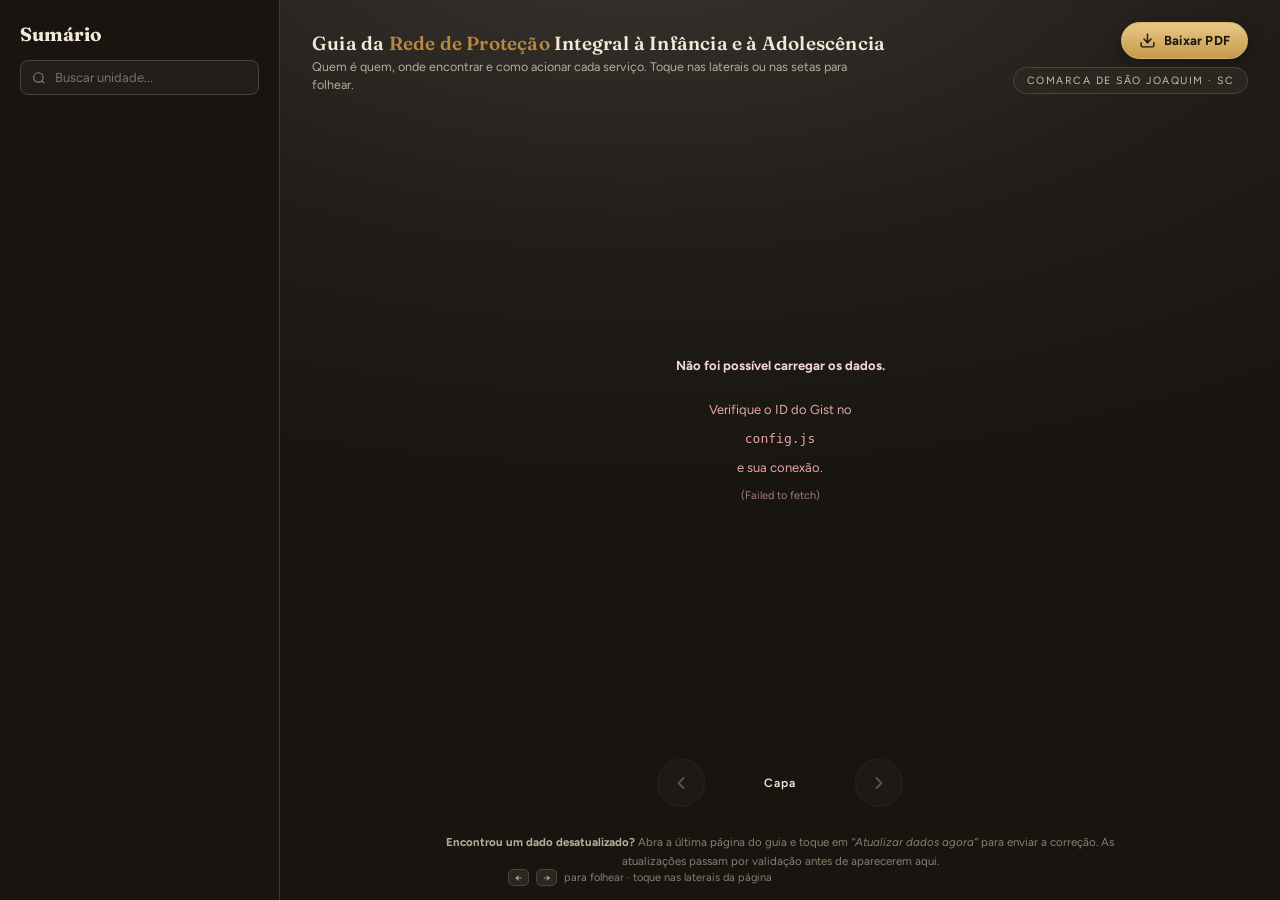
<file: index.html>
<!DOCTYPE html>
<html lang="pt-BR">
<head>
<meta charset="UTF-8">
<meta name="viewport" content="width=device-width, initial-scale=1.0, viewport-fit=cover">
<title>Guia da Rede de Proteção — São Joaquim/SC</title>
<meta name="description" content="Guia da Rede de Proteção Integral à Infância e à Adolescência — São Joaquim/SC. Quem é quem, onde encontrar e como acionar cada serviço.">
<meta name="theme-color" content="#16403d">
<link rel="manifest" href="manifest.webmanifest">
<link rel="icon" href="icons/icon-192.png">
<link rel="apple-touch-icon" href="icons/icon-192.png">
<link rel="preconnect" href="https://fonts.googleapis.com">
<link rel="preconnect" href="https://fonts.gstatic.com" crossorigin>
<link href="https://fonts.googleapis.com/css2?family=Fraunces:ital,opsz,wght@0,9..144,400;0,9..144,500;0,9..144,600;0,9..144,700;1,9..144,500&family=Figtree:wght@400;500;600;700;800&display=swap" rel="stylesheet">
<link rel="stylesheet" href="styles.css">
</head>
<body>

<!-- MENU LATERAL COM BUSCA -->
<aside class="sidebar" id="sidebar">
  <div class="sidebar-head">
    <h2>Sumário</h2>
    <button id="sidebar-close" class="sidebar-close" aria-label="Fechar menu">×</button>
  </div>
  <div class="sidebar-search">
    <svg viewBox="0 0 24 24" fill="none" stroke="currentColor" stroke-width="2"><circle cx="11" cy="11" r="8"/><line x1="21" y1="21" x2="16.65" y2="16.65"/></svg>
    <input type="text" id="s-input" placeholder="Buscar unidade..." autocomplete="off">
  </div>
  <div class="sidebar-body" id="s-list">
    <!-- Lista será injetada dinamicamente pelo app.js -->
  </div>
</aside>

<!-- BARRA SUPERIOR -->
<div class="topbar">
  <div class="tb-left" style="display: flex; gap: 14px; align-items: flex-start;">
    <!-- Botão de abrir menu no Mobile -->
    <button class="menu-btn" id="menu-btn" aria-label="Abrir menu">
      <svg viewBox="0 0 24 24" fill="none" stroke="currentColor" stroke-width="2.5" stroke-linecap="round"><line x1="3" y1="12" x2="21" y2="12"/><line x1="3" y1="6" x2="21" y2="6"/><line x1="3" y1="18" x2="21" y2="18"/></svg>
    </button>
    <div>
      <h1>Guia da <b>Rede de Proteção</b> Integral à Infância e à Adolescência</h1>
      <p>Quem é quem, onde encontrar e como acionar cada serviço. Toque nas laterais ou nas setas para folhear.</p>
    </div>
  </div>
  <div class="tb-right">
    <div class="tb-actions">
      <button class="dl-btn" id="dl" aria-label="Baixar guia em PDF">
        <svg viewBox="0 0 24 24" fill="none" stroke="currentColor" stroke-width="2" stroke-linecap="round" stroke-linejoin="round"><path d="M21 15v4a2 2 0 0 1-2 2H5a2 2 0 0 1-2-2v-4"/><polyline points="7 10 12 15 17 10"/><line x1="12" y1="15" x2="12" y2="3"/></svg>
        <span>Baixar PDF</span>
      </button>
    </div>
    <div class="badge">Comarca de São Joaquim · SC</div>
  </div>
</div>

<!-- ÁREA DO LIVRO -->
<div class="stage">
  <div class="scaler" id="scaler">
    <div class="scene">
      <div class="book" id="book">
        <div class="loading"><div class="spinner"></div>Carregando o guia…</div>
      </div>
    </div>
  </div>
</div>

<div class="controls">
  <button class="nav" id="prev" aria-label="Página anterior" disabled>
    <svg viewBox="0 0 24 24" fill="none" stroke="currentColor" stroke-width="2.2" stroke-linecap="round" stroke-linejoin="round"><polyline points="15 18 9 12 15 6"/></svg>
  </button>
  <div class="counter"><b id="cur">Capa</b> <span id="tot"></span></div>
  <button class="nav" id="next" aria-label="Próxima página" disabled>
    <svg viewBox="0 0 24 24" fill="none" stroke="currentColor" stroke-width="2.2" stroke-linecap="round" stroke-linejoin="round"><polyline points="9 18 15 12 9 6"/></svg>
  </button>
</div>

<div class="note">
  <b>Encontrou um dado desatualizado?</b> Abra a última página do guia e toque em
  <i>“Atualizar dados agora”</i> para enviar a correção. As atualizações passam por validação antes de aparecerem aqui.
</div>

<div class="hint"><kbd>←</kbd> <kbd>→</kbd> para folhear · toque nas laterais da página</div>

<!-- FORMULÁRIO DE ATUALIZAÇÃO -->
<div class="overlay" id="overlay" role="dialog" aria-modal="true" aria-labelledby="overlay-title">
  <div class="sheet">
    <div class="sheet-head">
      <button class="sheet-close" id="overlay-close" aria-label="Fechar">×</button>
      <div class="rh">Atualização</div>
      <h2 id="overlay-title">Informar dados atualizados</h2>
      <p>Preencha os campos. Sua sugestão é revisada pela coordenação antes de ser publicada.</p>
    </div>

    <div class="sheet-body">
      <div id="form-view">
        <div class="field">
          <label for="f-tipo">O que você deseja fazer?</label>
          <select id="f-tipo">
            <option value="edit">Atualizar dados de uma unidade existente</option>
            <option value="add">Adicionar uma nova unidade</option>
            <option value="del">Sugerir a exclusão de uma unidade</option>
          </select>
        </div>

        <div class="field" id="box-inst">
          <label for="f-inst">Instituição Atual</label>
          <select id="f-inst"><option value="">— selecione —</option></select>
        </div>
        
        <div class="field" id="box-eixo" style="display:none">
          <label for="f-eixo">Eixo (Categoria)</label>
          <select id="f-eixo">
            <option value="social">Assistência Social</option>
            <option value="saude">Saúde</option>
            <option value="edu">Educação</option>
            <option value="ct">Conselho Tutelar</option>
            <option value="just">Sistema de Justiça</option>
          </select>
        </div>

        <div id="box-campos-dados">
          <div class="field">
            <label for="f-nome-inst">Nome da Instituição</label>
            <input id="f-nome-inst" type="text" autocomplete="off" placeholder="Nome correto/novo da unidade">
          </div>
          <div class="field">
            <label for="f-endereco">Endereço</label>
            <input id="f-endereco" type="text" autocomplete="off" placeholder="Rua, número, bairro">
          </div>
          <div class="field-row">
            <div class="field">
              <label for="f-telefone">Telefone</label>
              <input id="f-telefone" type="text" inputmode="tel" placeholder="(49) 0000-0000">
            </div>
            <div class="field">
              <label for="f-whatsapp">WhatsApp</label>
              <input id="f-whatsapp" type="text" inputmode="tel" placeholder="(49) 00000-0000">
            </div>
          </div>
          <div class="field">
            <label for="f-email">E-mail</label>
            <input id="f-email" type="email" autocomplete="off" placeholder="nome@saojoaquim.sc.gov.br">
          </div>
          <div class="field">
            <label for="f-foto">Foto da Unidade (Opcional)</label>
            <input id="f-foto" type="file" accept="image/*" style="background:#f4ecdd; border:1px dashed #d8cab2; cursor:pointer">
          </div>
        </div>

        <div class="field">
          <label for="f-obs">Observação / Motivo</label>
          <textarea id="f-obs" placeholder="Detalhes adicionais ou motivo da exclusão..."></textarea>
        </div>

        <div class="field-row">
          <div class="field">
            <label for="f-nome">Seu nome</label>
            <input id="f-nome" type="text" autocomplete="name" placeholder="Opcional">
          </div>
          <div class="field">
            <label for="f-contato">Seu contato</label>
            <input id="f-contato" type="text" autocomplete="off" placeholder="Telefone ou e-mail (opcional)">
          </div>
        </div>
        <p class="hintline" style="margin-bottom:10px">Seu nome e contato ajudam a confirmar a informação, se necessário.</p>

        <button class="btn-primary" id="f-enviar" type="button">Enviar formulário</button>
        <div class="form-msg" id="form-msg"></div>
      </div>

      <div id="success-view" style="display:none">
        <div class="success-box">
          <div class="check">
            <svg viewBox="0 0 24 24" fill="none" stroke="currentColor" stroke-width="2.4" stroke-linecap="round" stroke-linejoin="round"><polyline points="20 6 9 17 4 12"/></svg>
          </div>
          <h3>Sugestão enviada</h3>
          <p>Obrigado por ajudar a manter o guia vivo. A coordenação vai revisar e publicar a alteração em breve.</p>
          <button class="btn-primary" id="success-close" type="button" style="margin-top:16px">Fechar</button>
        </div>
      </div>
    </div>
  </div>
</div>

<script src="config.js"></script>
<script src="store.js"></script>
<script src="app.js"></script>
<script>
if ("serviceWorker" in navigator) {
  window.addEventListener("load", function () {
    navigator.serviceWorker.register("service-worker.js").catch(function(){});
  });
}
</script>
</body>
</html>
</file>
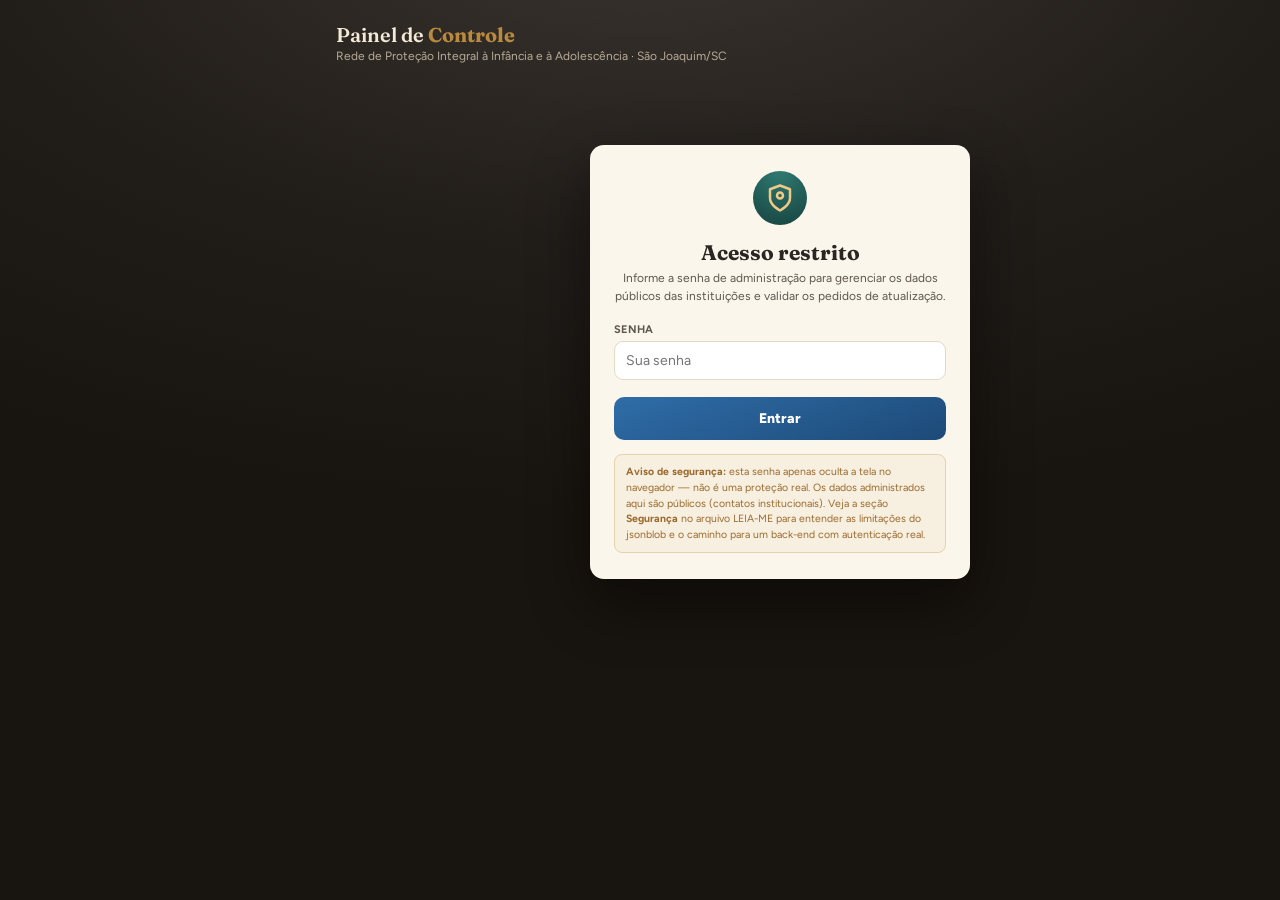
<file: admin.html>
<!DOCTYPE html>
<html lang="pt-BR">
<head>
<meta charset="UTF-8">
<meta name="viewport" content="width=device-width, initial-scale=1.0, viewport-fit=cover">
<title>Painel de Controle — Rede de Proteção · São Joaquim/SC</title>
<meta name="robots" content="noindex,nofollow">
<meta name="theme-color" content="#16403d">
<link rel="icon" href="icons/icon-192.png">
<link rel="apple-touch-icon" href="icons/icon-192.png">
<link rel="preconnect" href="https://fonts.googleapis.com">
<link rel="preconnect" href="https://fonts.gstatic.com" crossorigin>
<link href="https://fonts.googleapis.com/css2?family=Fraunces:ital,opsz,wght@0,9..144,400;0,9..144,500;0,9..144,600;0,9..144,700;1,9..144,500&family=Figtree:wght@400;500;600;700;800&display=swap" rel="stylesheet">
<link rel="stylesheet" href="styles.css">
</head>
<body>

<!-- Barra superior (botões só aparecem após o login) -->
<div class="admin-top">
  <div>
    <h1>Painel de <b>Controle</b></h1>
    <div class="sub">Rede de Proteção Integral à Infância e à Adolescência · São Joaquim/SC</div>
  </div>
  <div id="admin-top-actions" style="display:none;gap:10px">
    <button class="adm-action" id="recarregar" title="Recarregar os dados do servidor">↻ Recarregar</button>
    <button class="adm-action" id="sair">Sair</button>
  </div>
</div>

<!-- Tela de login (gate) -->
<div class="gate" id="gate">
  <div class="crest" aria-hidden="true">
    <svg viewBox="0 0 24 24" fill="none" stroke="#f0c986" stroke-width="2" stroke-linecap="round" stroke-linejoin="round">
      <path d="M12 22s8-4 8-10V5l-8-3-8 3v7c0 6 8 10 8 10z"/>
      <circle cx="12" cy="10" r="2.4"/>
    </svg>
  </div>
  <h2>Acesso restrito</h2>
  <p>Informe a senha de administração para gerenciar os dados públicos das instituições e validar os pedidos de atualização.</p>
  <div class="field">
    <label for="senha">Senha</label>
    <input id="senha" type="password" autocomplete="current-password" placeholder="Sua senha">
  </div>
  <button class="btn-primary" id="entrar">Entrar</button>
  <div id="gate-msg"></div>
  <div class="warn">
    <b>Aviso de segurança:</b> esta senha apenas oculta a tela no navegador — não é uma proteção real.
    Os dados administrados aqui são públicos (contatos institucionais). Veja a seção <b>Segurança</b> no
    arquivo LEIA-ME para entender as limitações do jsonblob e o caminho para um back-end com autenticação real.
  </div>
</div>

<!-- Painel (aparece após o login) -->
<div class="admin-wrap" id="painel" style="display:none">
  <nav class="tabs" id="tabs"></nav>
  <div id="conteudo"></div>
</div>

<!-- Aviso flutuante -->
<div id="toast"></div>

<script src="config.js"></script>
<script src="store.js"></script>
<script src="admin.js"></script>
</body>
</html>
</file>
<file: styles.css>
/* =====================================================================
   STYLES.CSS — Rede de Proteção · São Joaquim
   Base do flipbook preservada do esboço original + formulário + painel.
   ===================================================================== */
:root{
  --pw: 382px;
  --ph: 540px;
  --ink: #2b2622;
  --ink-soft:#5d5750;
  --paper:#fbf6ec;
  --paper-2:#f4ecdd;
  --line:#e4d9c4;
  --gold:#b9893f;
  --c-social:#c5703a;   --c-social-d:#8f4a22;
  --c-saude:#3f8a64;    --c-saude-d:#255a40;
  --c-edu:#3b6ea5;      --c-edu-d:#244a73;
  --c-ct:#7a5aa8;       --c-ct-d:#4f3a72;
  --c-just:#a23a4a;     --c-just-d:#6e2230;
  --c-base:#2b6b6b;
}
*{box-sizing:border-box;margin:0;padding:0;-webkit-tap-highlight-color:transparent}
html,body{height:100%}
body{
  font-family:'Figtree',sans-serif;color:var(--ink);
  background:radial-gradient(1200px 600px at 50% -10%, #3a3530 0%, #211d19 55%, #18140f 100%);
  min-height:100vh;display:flex;flex-direction:column;align-items:center;overflow-x:hidden;
}

/* ---------- topo / toolbar ---------- */
.topbar{width:100%;max-width:980px;padding:22px 22px 6px;display:flex;justify-content:space-between;align-items:flex-end;gap:14px;flex-wrap:wrap}
.topbar h1{font-family:'Fraunces',serif;font-weight:600;color:#f3e9d6;font-size:19px;letter-spacing:.2px}
.topbar h1 b{color:var(--gold);font-weight:600}
.topbar p{color:#b8ab97;font-size:12.5px;margin-top:3px;max-width:560px;line-height:1.45}
.badge{font-size:10.5px;letter-spacing:1.5px;text-transform:uppercase;color:#cdbfa6;border:1px solid #4a443c;border-radius:30px;padding:6px 13px;white-space:nowrap;background:#2b2620}
.tb-right{display:flex;flex-direction:column;align-items:flex-end;gap:8px}
.tb-actions{display:flex;gap:8px;flex-wrap:wrap;justify-content:flex-end}

/* ---------- cena do livro ---------- */
.stage{flex:1;width:100%;display:flex;justify-content:center;align-items:center;padding:14px 10px 4px}
.scaler{transform-origin:center center}
.scene{perspective:2400px;display:flex;justify-content:center;align-items:center}
.book{position:relative;width:var(--pw);height:var(--ph);transition:transform .65s cubic-bezier(.6,.05,.3,1);transform-style:preserve-3d}
.book::after{content:"";position:absolute;left:-6%;right:-6%;bottom:-26px;height:34px;background:radial-gradient(60% 100% at 50% 0,rgba(0,0,0,.45),transparent 75%);filter:blur(2px);z-index:-2}
.paper{position:absolute;top:0;left:0;width:100%;height:100%;transform-origin:left center;transform-style:preserve-3d;transition:transform .65s cubic-bezier(.6,.05,.3,1)}
.paper.flipped{transform:rotateY(-180deg)}
.face{position:absolute;inset:0;backface-visibility:hidden;-webkit-backface-visibility:hidden;overflow:hidden;background:var(--paper);display:flex;flex-direction:column}
.face.back{transform:rotateY(180deg)}
.face.front{box-shadow:inset 9px 0 22px -16px rgba(0,0,0,.5)}
.face.back{box-shadow:inset -9px 0 22px -16px rgba(0,0,0,.5)}

/* ---------- conteúdo da página ---------- */
.pg{position:relative;width:100%;height:100%;padding:20px 20px 14px;display:flex;flex-direction:column;
  background:linear-gradient(180deg, rgba(255,255,255,.35), rgba(0,0,0,0) 18%),
    repeating-linear-gradient(0deg, rgba(120,90,40,.022) 0 2px, transparent 2px 4px), var(--paper)}
.pgnum{position:absolute;bottom:8px;font-size:10px;color:#b3a78f;letter-spacing:.5px}
.pgnum.l{left:18px}.pgnum.r{right:18px}
.rh{font-size:9px;letter-spacing:2px;text-transform:uppercase;color:#b3a78f;margin-bottom:10px;display:flex;gap:8px;align-items:center}
.rh::before{content:"";width:18px;height:1px;background:currentColor;opacity:.6}
.eixo-tab{position:absolute;top:0;right:0;width:9px;height:100%;background:var(--ac)}
.kicker{font-size:10px;letter-spacing:2px;text-transform:uppercase;font-weight:700;color:var(--ac)}
h2.card-t{font-family:'Fraunces',serif;font-weight:600;font-size:21px;line-height:1.08;margin:5px 0 2px;color:var(--ink)}
.sub-t{font-size:11px;color:var(--ink-soft);font-style:italic;font-family:'Fraunces',serif}

/* moldura da foto */
.photo{margin:12px 0 12px;height:140px;border-radius:6px;position:relative;overflow:hidden;
  background:linear-gradient(135deg,color-mix(in srgb,var(--ac) 16%,#fff) 0%,color-mix(in srgb,var(--ac) 6%,#fff) 100%);
  border:1px dashed color-mix(in srgb,var(--ac) 55%,#fff);
  display:flex;flex-direction:column;align-items:center;justify-content:center;gap:7px;
  background-size:cover;background-position:center}
.photo svg{width:46px;height:46px;color:color-mix(in srgb,var(--ac) 70%,#7a6f5c)}
.photo span{font-size:10px;letter-spacing:1px;text-transform:uppercase;color:color-mix(in srgb,var(--ac) 65%,#7a6f5c);font-weight:600}
.photo::after{content:"";position:absolute;inset:0;background:linear-gradient(115deg,rgba(255,255,255,.5),transparent 40%)}
.photo.has-img{border-style:solid;border-color:color-mix(in srgb,var(--ac) 30%,#fff)}
.photo.has-img svg,.photo.has-img span{display:none}
.photo.has-img::after{background:linear-gradient(0deg,rgba(0,0,0,.12),transparent 45%)}

/* contatos */
.contacts{display:flex;flex-direction:column;gap:7px;margin-top:2px}
.crow{display:flex;gap:9px;align-items:flex-start;font-size:11.5px;line-height:1.3}
.crow svg{width:14px;height:14px;flex:none;margin-top:1px;color:var(--ac)}
.crow .lbl{color:var(--ink-soft)}
.crow a{color:var(--ink);text-decoration:none;border-bottom:1px solid color-mix(in srgb,var(--ac) 35%,#fff)}
.fill{border-bottom:1.4px dotted color-mix(in srgb,var(--ac) 50%,#b8a98c);color:#9c937f;font-style:italic;padding:0 3px;min-width:46px;display:inline-block}
.val{color:var(--ink)}
.desc{font-size:11px;line-height:1.5;color:var(--ink-soft);margin-top:auto;padding-top:10px;border-top:1px solid var(--line)}
.desc b{color:var(--ink);font-weight:600}

/* CAPA */
.cover{background:radial-gradient(120% 90% at 50% 8%, #2f7a72 0%, #1f5a55 46%, #16403d 100%);color:#f2ead6;align-items:center;text-align:center;justify-content:space-between;padding:30px 24px 26px}
.cover .crest{margin-top:6px}
.cover .ct-k{font-size:10px;letter-spacing:4px;text-transform:uppercase;color:#a9d8cf;margin-bottom:8px}
.cover h1{font-family:'Fraunces',serif;font-weight:600;font-size:33px;line-height:1.02;margin:0 0 10px}
.cover h1 em{font-style:italic;color:#f0c986;display:block;font-size:22px;margin-top:6px}
.cover .line{width:42px;height:2px;background:#f0c986;margin:14px auto}
.cover .place{font-size:13px;letter-spacing:.5px;color:#dcecda}
.cover .comarca{font-size:11px;color:#9fc8c0;margin-top:3px}
.cover .foot{font-size:9.5px;letter-spacing:1px;text-transform:uppercase;color:#86b1a9}

/* CONTRACAPA */
.backcover{background:radial-gradient(120% 100% at 50% 100%,#234,#16403d 60%,#102e2c 100%);color:#dcecda;align-items:center;text-align:center;justify-content:center;gap:14px;padding:34px 26px}
.backcover h3{font-family:'Fraunces',serif;font-weight:500;font-size:17px;font-style:italic;line-height:1.4;color:#f2ead6}
.backcover p{font-size:11px;line-height:1.6;color:#a9c9c2;max-width:240px}
.backcover .tiny{font-size:9px;letter-spacing:1.5px;text-transform:uppercase;color:#7da39b;margin-top:8px}

/* APRESENTAÇÃO */
.prose .rh{color:var(--c-base)}
.prose h2{font-family:'Fraunces',serif;font-weight:600;font-size:22px;line-height:1.1;margin:4px 0 10px;color:var(--ink)}
.prose p{font-size:11.5px;line-height:1.6;color:var(--ink-soft);margin-bottom:9px}
.prose p b{color:var(--ink)}
.prose .sign{margin-top:auto;font-family:'Fraunces',serif;font-style:italic;font-size:11px;color:var(--c-base);padding-top:10px;border-top:1px solid var(--line)}

/* SUMÁRIO */
.toc .rh{color:var(--c-base)}
.toc h2{font-family:'Fraunces',serif;font-weight:600;font-size:23px;margin:4px 0 14px}
.toc ul{list-style:none;display:flex;flex-direction:column;gap:10px}
.toc li{display:flex;align-items:center;gap:10px;font-size:12.5px}
.toc .dot{width:11px;height:11px;border-radius:3px;flex:none;background:var(--cc)}
.toc .nm{font-weight:600;color:var(--ink)}
.toc .pp{margin-left:auto;font-variant-numeric:tabular-nums;color:#b3a78f;font-size:11px;border-bottom:1px dotted #d8cab2;flex:1;text-align:right;margin-left:8px}
.toc .pp b{color:var(--ink-soft);font-weight:600;background:var(--paper);padding-left:6px}

/* DIVISÓRIA */
.divider{background:linear-gradient(150deg,var(--ac) 0%,var(--ac-d) 100%);color:#fff;align-items:flex-start;justify-content:center;text-align:left;padding:30px 26px;gap:0;position:relative;overflow:hidden}
.divider::before{content:"";position:absolute;right:-40px;top:-40px;width:200px;height:200px;border:24px solid rgba(255,255,255,.08);border-radius:50%}
.divider::after{content:"";position:absolute;right:30px;bottom:-60px;width:150px;height:150px;border:18px solid rgba(255,255,255,.07);border-radius:50%}
.divider .dk{font-size:11px;letter-spacing:4px;text-transform:uppercase;opacity:.8;margin-bottom:auto}
.divider .dn{font-size:46px;font-family:'Fraunces',serif;font-weight:600;opacity:.32;line-height:1}
.divider h2{font-family:'Fraunces',serif;font-weight:600;font-size:30px;line-height:1.04;margin:6px 0 12px;position:relative;z-index:1}
.divider p{font-size:12px;line-height:1.55;opacity:.95;max-width:280px;position:relative;z-index:1}
.divider .units{margin-top:18px;display:flex;flex-wrap:wrap;gap:6px;position:relative;z-index:1}
.divider .units span{font-size:10px;background:rgba(255,255,255,.18);padding:4px 9px;border-radius:20px;font-weight:600;letter-spacing:.3px}

/* CANAIS */
.channels .rh{color:var(--c-just)}
.channels h2{font-family:'Fraunces',serif;font-weight:600;font-size:20px;margin:4px 0 12px}
.chan{display:flex;align-items:center;gap:11px;padding:9px 0;border-bottom:1px solid var(--line)}
.chan .big{font-family:'Fraunces',serif;font-weight:700;font-size:20px;color:var(--c-just-d);min-width:60px}
.chan .t{font-size:11.5px;line-height:1.3}
.chan .t b{display:block;font-weight:700;color:var(--ink);font-size:12px}
.chan .t span{color:var(--ink-soft)}

/* ATUALIZAÇÃO / QR */
.update{background:linear-gradient(160deg,#244a73 0%,#152d49 100%);color:#e7eef6;align-items:center;text-align:center;justify-content:center;gap:14px;padding:30px 24px}
.update .rh{color:#9bb8d8}
.update h2{font-family:'Fraunces',serif;font-weight:600;font-size:21px;line-height:1.12;color:#fff}
.update p{font-size:11px;line-height:1.55;color:#bcceea;max-width:250px}
.qr{width:118px;height:118px;background:#fff;border-radius:10px;padding:9px;box-shadow:0 10px 24px rgba(0,0,0,.35);display:flex;align-items:center;justify-content:center}
.qr img,.qr svg{width:100%;height:100%}
.update .url{font-size:10.5px;letter-spacing:.3px;color:#cfe0f5;background:rgba(255,255,255,.12);padding:7px 12px;border-radius:8px;word-break:break-all}
.update .cycle{font-size:9px;letter-spacing:1.5px;text-transform:uppercase;color:#8db0d6;margin-top:4px}
.btn-update{margin-top:6px;border:none;cursor:pointer;font-family:'Figtree',sans-serif;font-weight:700;font-size:12px;color:#152d49;background:#e8c887;border-radius:24px;padding:9px 18px;transition:.18s}
.btn-update:hover{filter:brightness(1.06);transform:translateY(-1px)}

/* controles */
.controls{display:flex;align-items:center;gap:16px;padding:10px 0 26px;color:#cdbfa6}
.nav{width:48px;height:48px;border-radius:50%;border:1px solid #4a443c;background:#2b2620;color:#e9dcc4;cursor:pointer;display:flex;align-items:center;justify-content:center;transition:.18s}
.nav:hover:not(:disabled){background:var(--gold);border-color:var(--gold);color:#1b1712;transform:translateY(-2px)}
.nav:disabled{opacity:.32;cursor:default}
.nav svg{width:20px;height:20px}
.counter{font-size:12px;letter-spacing:1px;min-width:118px;text-align:center;font-variant-numeric:tabular-nums}
.counter b{color:#f3e9d6;font-weight:600}
.hint{position:fixed;bottom:14px;left:50%;transform:translateX(-50%);font-size:11px;color:#8a7f6c;display:flex;gap:7px;align-items:center;pointer-events:none}
kbd{background:#2b2620;border:1px solid #4a443c;border-radius:5px;padding:1px 6px;font-family:inherit;font-size:10px;color:#cdbfa6}
.note{max-width:760px;margin:0 auto 30px;padding:0 22px;color:#8a7f6c;font-size:11.5px;line-height:1.6;text-align:center}
.note b{color:#b8ab97}
@media (max-width:520px){ .hint{display:none} }

/* botões dourados (PDF, etc.) */
.dl-btn{display:inline-flex;align-items:center;gap:8px;cursor:pointer;font-family:'Figtree',sans-serif;font-size:13px;font-weight:700;letter-spacing:.2px;color:#1b1712;background:linear-gradient(180deg,#e8c887,#c79a4b);border:1px solid #d8b76e;border-radius:30px;padding:9px 17px;box-shadow:0 6px 16px rgba(0,0,0,.32);transition:.18s;text-decoration:none}
.dl-btn:hover{transform:translateY(-2px);box-shadow:0 9px 22px rgba(0,0,0,.4);filter:brightness(1.05)}
.dl-btn:active{transform:translateY(0)}
.dl-btn svg{width:17px;height:17px}
.dl-btn:disabled{opacity:.6;cursor:default;transform:none}
.dl-btn.ghost{background:transparent;color:#e9dcc4;border-color:#4a443c;box-shadow:none}
.dl-btn.ghost:hover{background:#2b2620;filter:none}

/* estado de carregamento do livro */
.loading{color:#cdbfa6;font-size:13px;display:flex;flex-direction:column;align-items:center;gap:14px;padding:60px 10px;text-align:center}
.spinner{width:34px;height:34px;border-radius:50%;border:3px solid #4a443c;border-top-color:var(--gold);animation:spin 1s linear infinite}
@keyframes spin{to{transform:rotate(360deg)}}
.loading.err{color:#e6a6a6}
.loading.err b{color:#f3d6d6}

/* =====================================================================
   FORMULÁRIO PÚBLICO (overlay)
   ===================================================================== */
.overlay{position:fixed;inset:0;z-index:60;background:rgba(16,12,8,.72);backdrop-filter:blur(3px);display:none;align-items:flex-start;justify-content:center;padding:28px 14px;overflow-y:auto}
.overlay.open{display:flex}
.sheet{width:100%;max-width:460px;background:var(--paper);border-radius:14px;overflow:hidden;box-shadow:0 30px 70px rgba(0,0,0,.5);animation:rise .3s cubic-bezier(.2,.7,.3,1)}
@keyframes rise{from{transform:translateY(18px);opacity:0}to{transform:none;opacity:1}}
.sheet-head{background:linear-gradient(160deg,#244a73,#152d49);color:#fff;padding:18px 20px;position:relative}
.sheet-head .rh{color:#9bb8d8;margin-bottom:6px}
.sheet-head h2{font-family:'Fraunces',serif;font-weight:600;font-size:20px;line-height:1.12}
.sheet-head p{font-size:11.5px;color:#bcceea;margin-top:6px;line-height:1.5}
.sheet-close{position:absolute;top:14px;right:14px;width:30px;height:30px;border-radius:50%;border:none;background:rgba(255,255,255,.16);color:#fff;font-size:18px;cursor:pointer;line-height:1}
.sheet-close:hover{background:rgba(255,255,255,.28)}
.sheet-body{padding:18px 20px 22px}
.field{margin-bottom:13px}
.field label{display:block;font-size:11px;font-weight:700;letter-spacing:.3px;color:var(--ink-soft);text-transform:uppercase;margin-bottom:5px}
.field .hintline{font-size:10.5px;color:#9c937f;font-style:italic;margin-top:4px}
input,select,textarea{width:100%;font-family:'Figtree',sans-serif;font-size:14px;color:var(--ink);background:#fff;border:1px solid var(--line);border-radius:9px;padding:10px 11px;transition:border-color .15s,box-shadow .15s}
textarea{min-height:74px;resize:vertical}
input:focus,select:focus,textarea:focus{outline:none;border-color:var(--c-edu);box-shadow:0 0 0 3px color-mix(in srgb,var(--c-edu) 18%,transparent)}
.field-row{display:flex;gap:10px}
.field-row .field{flex:1}
.btn-primary{width:100%;border:none;cursor:pointer;font-family:'Figtree',sans-serif;font-weight:800;font-size:14px;color:#fff;background:linear-gradient(160deg,#2f6da8,#1d4a78);border-radius:10px;padding:13px;margin-top:6px;transition:.18s}
.btn-primary:hover{filter:brightness(1.06)}
.btn-primary:disabled{opacity:.55;cursor:default;filter:none}
.form-msg{font-size:12.5px;line-height:1.5;padding:11px 13px;border-radius:9px;margin-top:12px;display:none}
.form-msg.ok{display:block;background:#e7f3ec;color:#1f5a3e;border:1px solid #b8ddc6}
.form-msg.bad{display:block;background:#f6e7e7;color:#7a2230;border:1px solid #e2bcbc}
.success-box{text-align:center;padding:14px 6px}
.success-box .check{width:54px;height:54px;border-radius:50%;background:#e7f3ec;color:#1f8a55;display:flex;align-items:center;justify-content:center;margin:0 auto 12px}
.success-box .check svg{width:28px;height:28px}
.success-box h3{font-family:'Fraunces',serif;font-size:19px;color:var(--ink);margin-bottom:6px}
.success-box p{font-size:12.5px;color:var(--ink-soft);line-height:1.55}

/* =====================================================================
   PAINEL DE CONTROLE (admin.html)
   ===================================================================== */
.admin-wrap{width:100%;max-width:920px;padding:0 16px 60px;color:#e9dcc4}
.admin-top{width:100%;max-width:920px;padding:22px 16px 10px;display:flex;justify-content:space-between;align-items:center;gap:12px;flex-wrap:wrap}
.admin-top h1{font-family:'Fraunces',serif;font-weight:600;color:#f3e9d6;font-size:20px}
.admin-top h1 b{color:var(--gold)}
.admin-top .sub{color:#b8ab97;font-size:12px;margin-top:2px}

/* login */
.gate{width:100%;max-width:380px;margin:8vh auto 0;background:var(--paper);border-radius:14px;padding:26px 24px;box-shadow:0 24px 60px rgba(0,0,0,.45);color:var(--ink)}
.gate .crest{width:54px;height:54px;border-radius:50%;background:radial-gradient(120% 120% at 50% 0,#2f7a72,#16403d);display:flex;align-items:center;justify-content:center;margin:0 auto 14px}
.gate .crest svg{width:30px;height:30px}
.gate h2{font-family:'Fraunces',serif;font-size:21px;text-align:center;margin-bottom:4px}
.gate p{font-size:12px;color:var(--ink-soft);text-align:center;margin-bottom:18px;line-height:1.5}
.gate .warn{font-size:10.5px;color:#9c6b2f;background:#f7efdf;border:1px solid #e6d3ac;border-radius:8px;padding:9px 11px;margin-top:14px;line-height:1.5}
.gate #entrar{margin-top:4px}
#gate-msg{display:none;font-size:12px;color:#a23a4a;text-align:center;margin-top:10px;font-weight:600}
.adm-action{font-size:12px;font-weight:700;border:1px solid #4a443c;background:#2b2620;color:#cdbfa6;border-radius:8px;padding:8px 14px;cursor:pointer;transition:.15s}
.adm-action:hover{border-color:var(--gold);color:#f3e9d6}

/* tabs */
.tabs{display:flex;gap:6px;border-bottom:1px solid #4a443c;margin:14px 0 20px;flex-wrap:wrap}
.tab{background:none;border:none;cursor:pointer;font-family:inherit;font-size:13px;font-weight:700;color:#b8ab97;padding:10px 14px;border-bottom:2px solid transparent;transition:.15s}
.tab:hover{color:#f3e9d6}
.tab.active{color:#f3e9d6;border-bottom-color:var(--gold)}
.tab .pill{display:inline-block;min-width:18px;text-align:center;font-size:11px;background:var(--c-just);color:#fff;border-radius:20px;padding:1px 7px;margin-left:6px;vertical-align:1px}

.toolbar-admin{display:flex;gap:8px;flex-wrap:wrap;align-items:center;margin-bottom:16px}
.meter{margin-left:auto;font-size:11px;color:#b8ab97;background:#2b2620;border:1px solid #4a443c;border-radius:20px;padding:6px 12px}
.meter b{color:#f3e9d6}
.meter.high b{color:#e6a6a6}

/* cartões de edição */
.cards-grid{display:grid;grid-template-columns:repeat(auto-fill,minmax(280px,1fr));gap:14px}
.ecard{background:var(--paper);color:var(--ink);border-radius:12px;overflow:hidden;box-shadow:0 8px 22px rgba(0,0,0,.28);border-left:5px solid var(--ac)}
.ecard-head{padding:13px 15px 10px;border-bottom:1px solid var(--line)}
.ecard-head .kicker{color:var(--ac)}
.ecard-head h3{font-family:'Fraunces',serif;font-size:17px;margin-top:2px}
.ecard-head .eixo-nome{font-size:10.5px;color:var(--ink-soft);text-transform:uppercase;letter-spacing:1px}
.ecard-body{padding:13px 15px 16px}
.ecard-body .field label{font-size:10px}
.thumb{width:100%;height:120px;border-radius:8px;background:#efe6d4 center/cover no-repeat;border:1px dashed var(--line);display:flex;align-items:center;justify-content:center;color:#b3a78f;font-size:11px;margin-bottom:8px}
.photo-actions{display:flex;gap:8px;flex-wrap:wrap;margin-bottom:6px}
.mini{font-size:11px;font-weight:700;border:1px solid var(--line);background:#fff;color:var(--ink-soft);border-radius:7px;padding:7px 10px;cursor:pointer;transition:.15s}
.mini:hover{border-color:var(--ac);color:var(--ac)}
.mini.danger:hover{border-color:#a23a4a;color:#a23a4a}
.save-row{display:flex;align-items:center;gap:10px;margin-top:10px}
.btn-save{flex:1;border:none;cursor:pointer;font-family:inherit;font-weight:800;font-size:13px;color:#fff;background:linear-gradient(160deg,#3f8a64,#255a40);border-radius:9px;padding:11px;transition:.18s}
.btn-save:hover{filter:brightness(1.07)}
.btn-save:disabled{opacity:.5;cursor:default}
.saved-tag{font-size:11px;color:#1f8a55;font-weight:700;opacity:0;transition:.2s}
.saved-tag.show{opacity:1}

/* pedidos pendentes */
.req{background:var(--paper);color:var(--ink);border-radius:12px;box-shadow:0 8px 22px rgba(0,0,0,.28);padding:15px 16px;margin-bottom:14px;border-left:5px solid var(--c-edu)}
.req-head{display:flex;justify-content:space-between;align-items:flex-start;gap:10px;flex-wrap:wrap}
.req-head h3{font-family:'Fraunces',serif;font-size:16px}
.req-head .when{font-size:10.5px;color:#9c937f}
.req-meta{font-size:11.5px;color:var(--ink-soft);margin:4px 0 10px}
.diff{display:flex;flex-direction:column;gap:7px;margin:8px 0 12px}
.diff-row{font-size:12.5px;display:flex;gap:8px;align-items:baseline;flex-wrap:wrap}
.diff-row .k{font-size:10px;text-transform:uppercase;letter-spacing:.5px;color:#9c937f;min-width:92px;font-weight:700}
.diff-row .old{color:#a23a4a;text-decoration:line-through;opacity:.7}
.diff-row .arrow{color:#b3a78f}
.diff-row .new{color:#1f8a55;font-weight:600}
.req-obs{font-size:12px;color:var(--ink-soft);font-style:italic;background:#f4ecdd;border-radius:8px;padding:9px 11px;margin-bottom:11px;line-height:1.5}
.req-actions{display:flex;gap:9px;flex-wrap:wrap}
.btn-aplicar{border:none;cursor:pointer;font-family:inherit;font-weight:800;font-size:12.5px;color:#fff;background:linear-gradient(160deg,#3f8a64,#255a40);border-radius:8px;padding:9px 16px}
.btn-rejeitar{border:1px solid var(--line);cursor:pointer;font-family:inherit;font-weight:700;font-size:12.5px;color:#a23a4a;background:#fff;border-radius:8px;padding:9px 16px}
.btn-aplicar:hover{filter:brightness(1.07)}.btn-rejeitar:hover{background:#f6e7e7}
.empty-state{text-align:center;color:#b8ab97;padding:48px 16px;font-size:13.5px;line-height:1.6}
.empty-state .big{font-size:40px;margin-bottom:8px;opacity:.5}

/* toast */
#toast{position:fixed;left:50%;bottom:26px;transform:translateX(-50%) translateY(20px);background:#2b2620;color:#f3e9d6;border:1px solid #4a443c;border-radius:30px;padding:11px 20px;font-size:13px;font-weight:600;box-shadow:0 12px 30px rgba(0,0,0,.45);opacity:0;pointer-events:none;transition:.25s;z-index:90}
#toast.show{opacity:1;transform:translateX(-50%) translateY(0)}
#toast.bad{border-color:#7a2230;color:#f3d6d6}

@media (max-width:560px){
  .cards-grid{grid-template-columns:1fr}
  .topbar h1{font-size:17px}
}

/* ---------- impressão / PDF (A5) ---------- */
#printArea{display:none}
@media print{
  @page{ size:148mm 210mm; margin:0 }
  html,body{background:#fff !important;height:auto}
  .topbar,.stage,.controls,.note,.hint,.overlay{display:none !important}
  #printArea{display:block}
  .print-page{width:148mm;height:210mm;overflow:hidden;position:relative;background:var(--paper);page-break-after:always;break-after:page}
  .print-page:last-child{page-break-after:auto;break-after:auto}
  .print-inner{width:382px;height:540px;transform:scale(1.4644,1.4698);transform-origin:top left}
  .print-inner .pgnum{display:none}
}
/* =====================================================================
   MENU LATERAL / BUSCA (Sidebar)
   ===================================================================== */
body {
  padding-left: 280px; 
  transition: padding 0.3s cubic-bezier(0.4, 0, 0.2, 1);
}

.sidebar {
  position: fixed; 
  top: 0; 
  left: 0; 
  bottom: 0; 
  width: 280px;
  background: #18140f; 
  border-right: 1px solid #3a3530;
  z-index: 100; 
  display: flex; 
  flex-direction: column;
  transform: translateX(0); 
  transition: transform 0.3s cubic-bezier(0.4, 0, 0.2, 1);
}

.sidebar-head {
  padding: 22px 20px 14px; 
  display: flex; 
  justify-content: space-between; 
  align-items: center;
}

.sidebar-head h2 { 
  font-family: 'Fraunces', serif; 
  font-size: 19px; 
  color: #f3e9d6; 
}

.sidebar-close { 
  display: none; 
  background: none; 
  border: none; 
  color: #8a7f6c; 
  font-size: 26px; 
  cursor: pointer; 
  line-height: 1; 
  margin-top: -4px; 
  padding: 0 4px; 
}

.sidebar-search { 
  padding: 0 20px 14px; 
  position: relative; 
}

.sidebar-search svg { 
  position: absolute; 
  left: 32px; 
  top: 11px; 
  width: 14px; 
  height: 14px; 
  color: #8a7f6c; 
}

.sidebar-search input { 
  width: 100%; 
  background: #211d19; 
  border: 1px solid #4a443c; 
  border-radius: 8px; 
  padding: 9px 12px 9px 34px; 
  color: #f3e9d6; 
  font-size: 13px; 
  font-family: 'Figtree', sans-serif; 
  transition: 0.2s; 
}

.sidebar-search input:focus { 
  border-color: #b9893f; 
  outline: none; 
  box-shadow: 0 0 0 3px rgba(185,137,63,0.15); 
}

.sidebar-body { 
  flex: 1; 
  overflow-y: auto; 
  padding: 0 10px 20px; 
}

.sidebar-body::-webkit-scrollbar { width: 6px; }
.sidebar-body::-webkit-scrollbar-thumb { background: #3a3530; border-radius: 4px; }

.s-item { 
  display: block; 
  padding: 10px 12px; 
  border-radius: 8px; 
  cursor: pointer; 
  transition: 0.15s; 
  margin-bottom: 2px; 
}

.s-item:hover { background: #2b2620; }

.s-item.eixo { 
  margin-top: 14px; 
  color: #b9893f; 
  font-size: 10px; 
  text-transform: uppercase; 
  letter-spacing: 1.5px; 
  font-weight: 700; 
  cursor: default; 
}

.s-item.eixo:hover { background: none; }

.s-item .nm { 
  font-size: 13px; 
  color: #dcecda; 
  font-weight: 600; 
  display: block; 
  line-height: 1.2; 
}

.s-item .sub { 
  font-size: 11px; 
  color: #8a7f6c; 
  display: block; 
  margin-top: 4px; 
  line-height: 1.3; 
}

/* Botão Mobile */
.menu-btn { 
  display: none; 
  background: none; 
  border: none; 
  color: #b8ab97; 
  cursor: pointer; 
  padding: 4px; 
  margin-top: 2px; 
  transition: 0.2s; 
}

.menu-btn:hover { color: #f3e9d6; }
.menu-btn svg { width: 26px; height: 26px; }

@media (max-width: 860px) {
  body { padding-left: 0; }
  .sidebar { 
    transform: translateX(-100%); 
    box-shadow: 10px 0 40px rgba(0,0,0,0.6); 
  }
  .sidebar.open { transform: translateX(0); }
  .sidebar-close { display: block; }
  .menu-btn { display: inline-flex; align-items: center; justify-content: center; }
}
</file>
